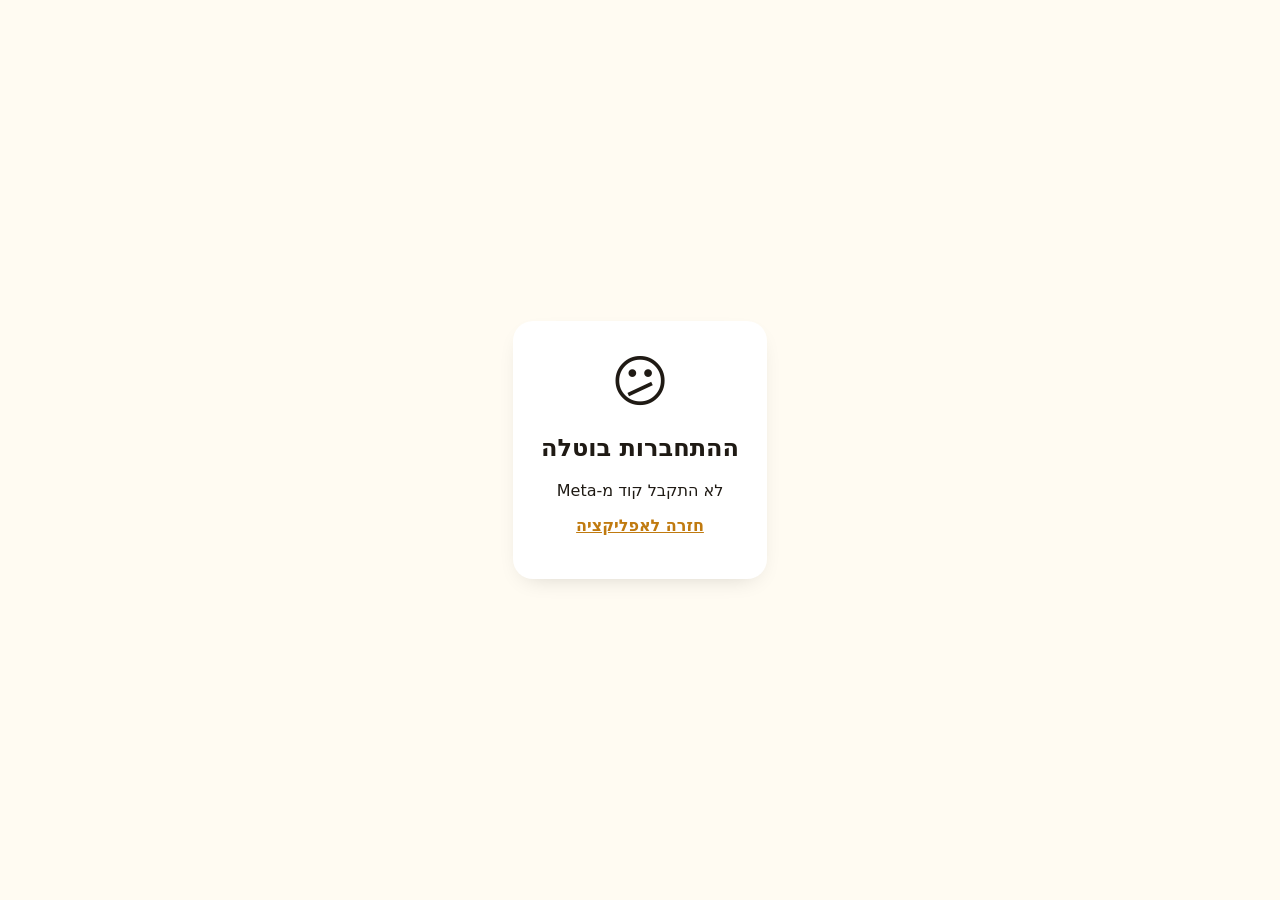
<file: oauth.html>
<!doctype html>
<html lang="he" dir="rtl">
  <head>
    <meta charset="UTF-8" />
    <meta name="viewport" content="width=device-width, initial-scale=1" />
    <meta name="robots" content="noindex" />
    <title>Teddy HQ — מתחבר לאינסטגרם</title>
    <style>
      body { font-family: system-ui, -apple-system, Arial, sans-serif; background: #fffbf2; color: #1f1a14; display: flex; min-height: 100vh; align-items: center; justify-content: center; margin: 0; }
      .card { background: #fff; border-radius: 20px; padding: 28px; max-width: 360px; text-align: center; box-shadow: 0 8px 24px -12px rgba(0,0,0,.2); }
      .big { font-size: 56px; }
      a { color: #c07a0f; font-weight: 700; }
    </style>
  </head>
  <body>
    <div class="card">
      <div class="big" id="icon">🦁</div>
      <h2 id="title">מחבר את האינסטגרם של טדי…</h2>
      <p id="msg">רגע אחד</p>
      <p><a href="./#/settings">חזרה לאפליקציה</a></p>
    </div>
    <script>
      (async () => {
        const q = new URLSearchParams(location.search);
        const code = q.get('code');
        const state = q.get('state');
        const err = q.get('error_description') || q.get('error');
        const show = (icon, title, msg) => {
          document.getElementById('icon').textContent = icon;
          document.getElementById('title').textContent = title;
          document.getElementById('msg').textContent = msg;
        };
        if (err || !code) return show('😕', 'ההתחברות בוטלה', err || 'לא התקבל קוד מ-Meta');
        const base = localStorage.getItem('teddy.apiBaseManual') || localStorage.getItem('teddy.apiBase');
        const token = localStorage.getItem('teddy.token');
        if (!base || !token) return show('🔒', 'צריך להתחבר לאפליקציה קודם', 'פתח את Teddy HQ, היכנס, ונסה שוב מההגדרות');
        try {
          const r = await fetch(base + '/api/ig/oauth/exchange', {
            method: 'POST',
            headers: { 'Content-Type': 'application/json', Authorization: 'Bearer ' + token },
            body: JSON.stringify({ code, state }),
          });
          const j = await r.json();
          if (!r.ok) throw new Error((j.error && j.error.message) || 'שגיאה ' + r.status);
          show('🎉', 'מחובר כ-@' + j.username, 'מייבא עכשיו את כל הפוסטים והסטטיסטיקות. מעביר אותך לאפליקציה…');
          setTimeout(() => (location.href = './#/settings'), 2500);
        } catch (e) {
          show('❌', 'ההתחברות נכשלה', e.message);
        }
      })();
    </script>
  </body>
</html>
</file>
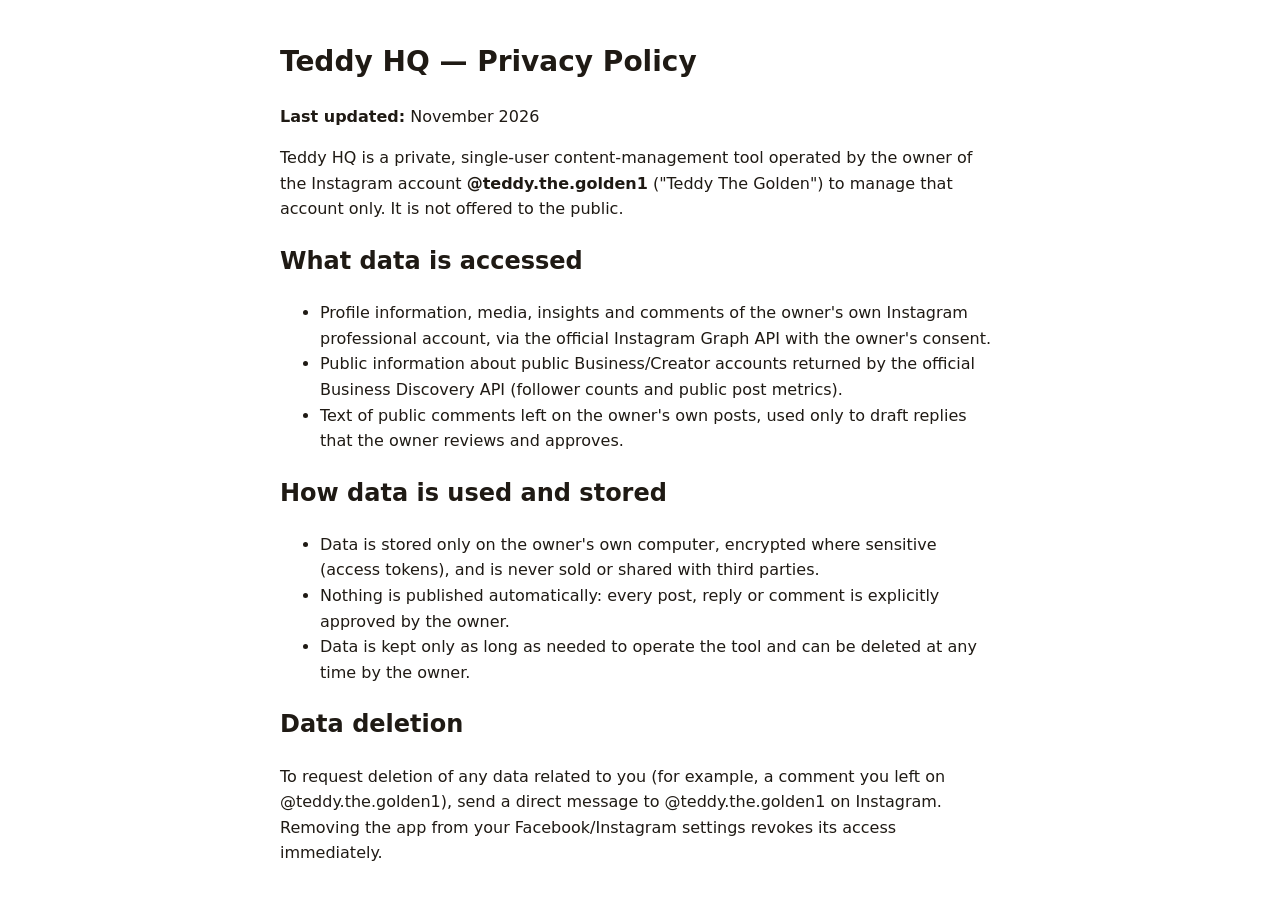
<file: privacy.html>
<!doctype html>
<html lang="en">
  <head>
    <meta charset="UTF-8" />
    <meta name="viewport" content="width=device-width, initial-scale=1" />
    <title>Teddy HQ — Privacy Policy</title>
    <style>
      body { font-family: system-ui, -apple-system, Arial, sans-serif; max-width: 720px; margin: 40px auto; padding: 0 20px; line-height: 1.6; color: #1f1a14; }
      h1 { font-size: 28px; }
    </style>
  </head>
  <body>
    <h1>Teddy HQ — Privacy Policy</h1>
    <p><strong>Last updated:</strong> November 2026</p>
    <p>
      Teddy HQ is a private, single-user content-management tool operated by the owner of the Instagram account
      <strong>@teddy.the.golden1</strong> ("Teddy The Golden") to manage that account only. It is not offered to the public.
    </p>
    <h2>What data is accessed</h2>
    <ul>
      <li>Profile information, media, insights and comments of the owner's own Instagram professional account, via the official Instagram Graph API with the owner's consent.</li>
      <li>Public information about public Business/Creator accounts returned by the official Business Discovery API (follower counts and public post metrics).</li>
      <li>Text of public comments left on the owner's own posts, used only to draft replies that the owner reviews and approves.</li>
    </ul>
    <h2>How data is used and stored</h2>
    <ul>
      <li>Data is stored only on the owner's own computer, encrypted where sensitive (access tokens), and is never sold or shared with third parties.</li>
      <li>Nothing is published automatically: every post, reply or comment is explicitly approved by the owner.</li>
      <li>Data is kept only as long as needed to operate the tool and can be deleted at any time by the owner.</li>
    </ul>
    <h2>Data deletion</h2>
    <p>
      To request deletion of any data related to you (for example, a comment you left on @teddy.the.golden1), send a direct message to
      @teddy.the.golden1 on Instagram. Removing the app from your Facebook/Instagram settings revokes its access immediately.
    </p>
  </body>
</html>
</file>
